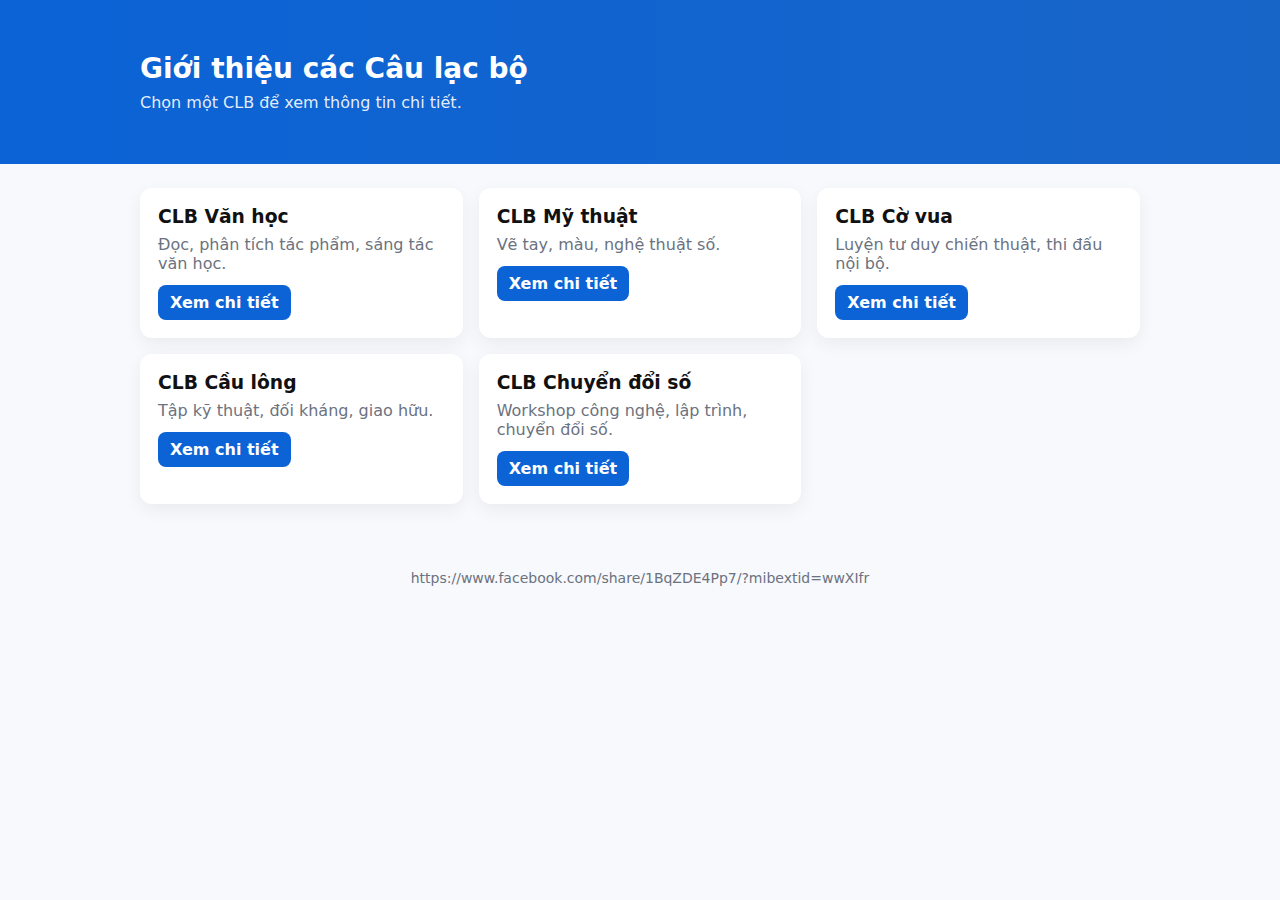
<file: index.html>
<!doctype html>
<html lang="vi">
<head>
<meta charset="utf-8">
<meta name="viewport" content="width=device-width, initial-scale=1">
<title>Trang chủ CLB</title>
<link rel="stylesheet" href="style.css">
</head>
<body>
<header>
<div class="container">
<h1>Giới thiệu các Câu lạc bộ</h1>
<p class="lead">Chọn một CLB để xem thông tin chi tiết.</p>
</div>
</header>


<main class="container">
<div class="grid">


<div class="card">
<h3>CLB Văn học</h3>
<p>Đọc, phân tích tác phẩm, sáng tác văn học.</p>
<a class="btn btn-primary" href="vanhoc.html">Xem chi tiết</a>
</div>


<div class="card">
<h3>CLB Mỹ thuật</h3>
<p>Vẽ tay, màu, nghệ thuật số.</p>
<a class="btn btn-primary" href="mythuat.html">Xem chi tiết</a>
</div>


<div class="card">
<h3>CLB Cờ vua</h3>
<p>Luyện tư duy chiến thuật, thi đấu nội bộ.</p>
<a class="btn btn-primary" href="covua.html">Xem chi tiết</a>
</div>


<div class="card">
<h3>CLB Cầu lông</h3>
<p>Tập kỹ thuật, đối kháng, giao hữu.</p>
<a class="btn btn-primary" href="caulong.html">Xem chi tiết</a>
</div>


<div class="card">
<h3>CLB Chuyển đổi số</h3>
<p>Workshop công nghệ, lập trình, chuyển đổi số.</p>
<a class="btn btn-primary" href="chuyendoiso.html">Xem chi tiết</a>
</div>


</div>
</main>
<footer>
<div class="container">https://www.facebook.com/share/1BqZDE4Pp7/?mibextid=wwXIfr</div>
</footer>
</body>

</html>
</file>
<file: style.css>
/* Global style */
:root {
--bg: #f7f9fc;
--card: #ffffff;
--accent: #0b63d6;
--muted: #6b7280;
}
body {
font-family: Inter, system-ui, Segoe UI, Roboto, Helvetica Neue, Arial, sans-serif;
margin: 0;
background: var(--bg);
color: #111;
}
header {
background: linear-gradient(90deg, #0b63d6 0%, #1865c8 100%);
padding: 28px 20px;
color: #fff;
}
.container { max-width: 1000px; margin: 0 auto; padding: 24px; }
h1 { margin: 0; font-size: 28px; }
p.lead { margin: 8px 0 0; color: rgba(255,255,255,0.9); }
.grid { display: grid; grid-template-columns: repeat(auto-fit, minmax(240px,1fr)); gap: 16px; }
.card {
background: var(--card);
border-radius: 12px;
padding: 18px;
box-shadow: 0 6px 18px rgba(16,24,40,0.06);
}
.card h3 { margin: 0 0 8px; }
.card p { margin: 0 0 12px; color: var(--muted); }
.btn {
display: inline-block;
padding: 8px 12px;
border-radius: 8px;
text-decoration: none;
font-weight: 600;
}
.btn-primary { background: var(--accent); color: #fff; }
.btn-outline { border: 1px solid #e5e7eb; color: #111; background: transparent; }
footer { padding: 18px; text-align: center; color: var(--muted); font-size: 14px; }
</file>
